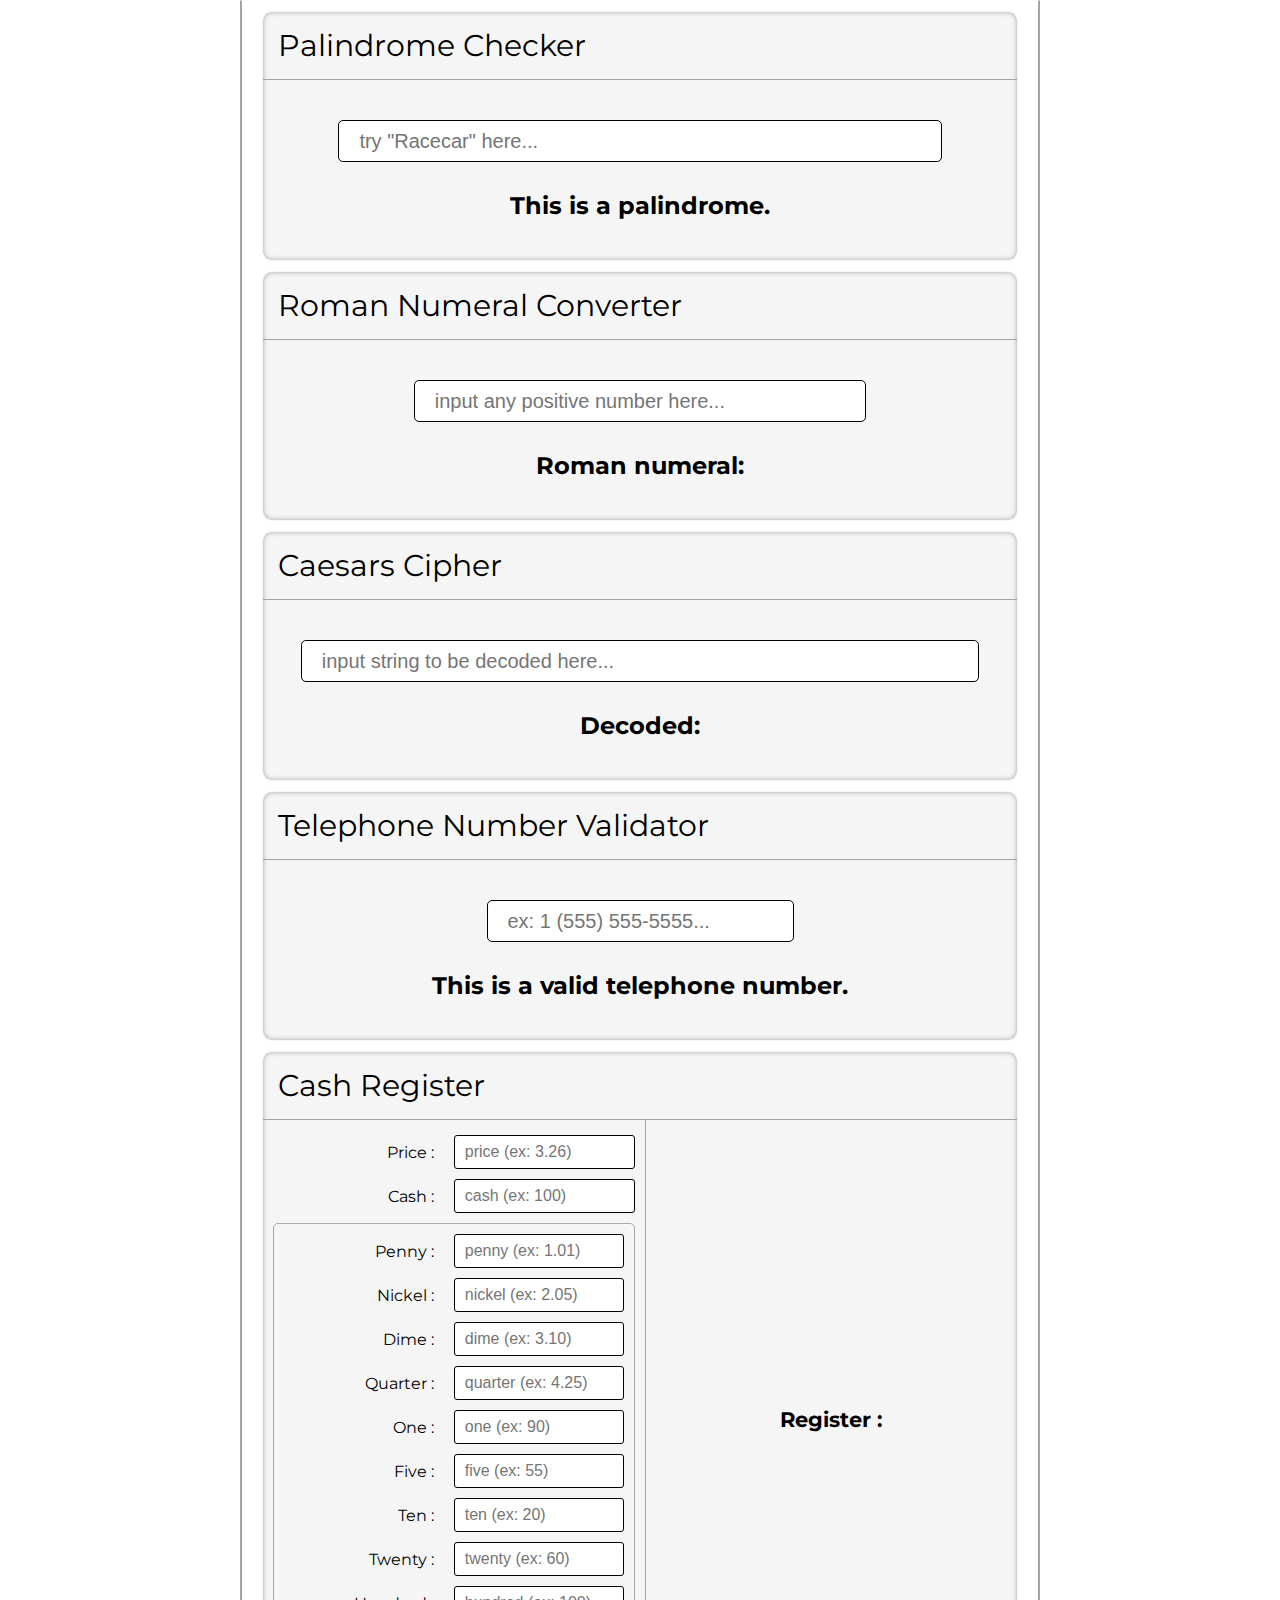
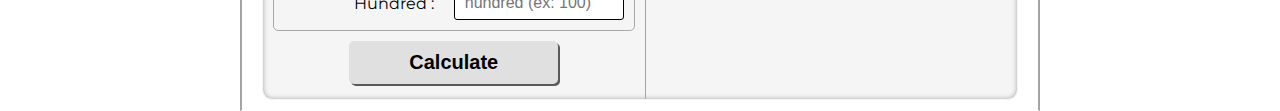
<file: JavaScriptAlgorithmsAndDataStructures/index.html>
<!DOCTYPE html>
<html>
<head>
	<title>JavaScript Algorithms and Data Structures Projects</title>
	<link rel="stylesheet" type="text/css" href="main.css">
</head>
<body>
	<div class="overlay"></div>
	<div class="main">
		<div class="project">
			<div class="project-title">Palindrome Checker</div>
			<div class="project-content">
				<input type="text" id="palindrome-input" placeholder="try &quot;Racecar&quot; here...">
				<div id="palindrome-output">This is <span></span> a palindrome.</div>
			</div>
		</div>
		<div class="project">
			<div class="project-title">Roman Numeral Converter</div>
			<div class="project-content">
				<input type="text" id="converter-input" placeholder="input any positive number here...">
				<div id="converter-output">Roman numeral: <span></span></div>
			</div>
		</div>
		<div class="project">
			<div class="project-title">Caesars Cipher</div>
			<div class="project-content">
				<input type="text" id="decoder-input" placeholder="input string to be decoded here...">
				<div id="decoder-output">Decoded: <span></span></div>
			</div>
		</div>
		<div class="project">
			<div class="project-title">Telephone Number Validator</div>
			<div class="project-content">
				<input type="text" id="validator-input" placeholder="ex: 1 (555) 555-5555...">
				<div id="validator-output">This is <span>a</span> valid telephone number.</div>
			</div>
		</div>
		<div class="project">
			<div class="project-title">Cash Register</div>
			<div id="cash-register">
				<div class="cash-register-inputGroup">
					<div class="cash-register-input">
						<label for="price-input">Price :</label>
						<input type="text" id="price-input" placeholder="price (ex: 3.26)">
					</div>
					<div class="cash-register-input">
						<label for="cash-input">Cash :</label>
						<input type="text" id="cash-input" placeholder="cash (ex: 100)">
					</div>
					<div class="cash-denomination">
						<div class="cash-register-input">
							<label for="penny-input">Penny :</label>
							<input type="text" id="penny-input" placeholder="penny (ex: 1.01)">
						</div>
						<div class="cash-register-input">
							<label for="nickel-input">Nickel :</label>
							<input type="text" id="nickel-input" placeholder="nickel (ex: 2.05)">
						</div>
						<div class="cash-register-input">
							<label for="dime-input">Dime :</label>
							<input type="text" id="dime-input" placeholder="dime (ex: 3.10)">
						</div>
						<div class="cash-register-input">
							<label for="quarter-input">Quarter :</label>
							<input type="text" id="quarter-input" placeholder="quarter (ex: 4.25)">
						</div>
						<div class="cash-register-input">
							<label for="one-input">One :</label>
							<input type="text" id="one-input" placeholder="one (ex: 90)">
						</div>
						<div class="cash-register-input">
							<label for="five-input">Five :</label>
							<input type="text" id="five-input" placeholder="five (ex: 55)">
						</div>
						<div class="cash-register-input">
							<label for="ten-input">Ten :</label>
							<input type="text" id="ten-input" placeholder="ten (ex: 20)">
						</div>
						<div class="cash-register-input">
							<label for="twenty-input">Twenty :</label>
							<input type="text" id="twenty-input" placeholder="twenty (ex: 60)">
						</div>
						<div class="cash-register-input">
							<label for="hundred-input">Hundred :</label>
							<input type="text" id="hundred-input" placeholder="hundred (ex: 100)">
						</div>
					</div>
					<div class="cash-register-input">
						<input type="button" id="extract-change" value="Calculate">
					</div>
				</div>
				<div class="cash-register-outputGroup">
					<div id="register-response">Register : <span></span></div>
					<div id="change"></div>
				</div>
			</div>
		</div>
	</div>
	<script type="text/javascript" src="main.js"></script>
</body>
</html>
</file>
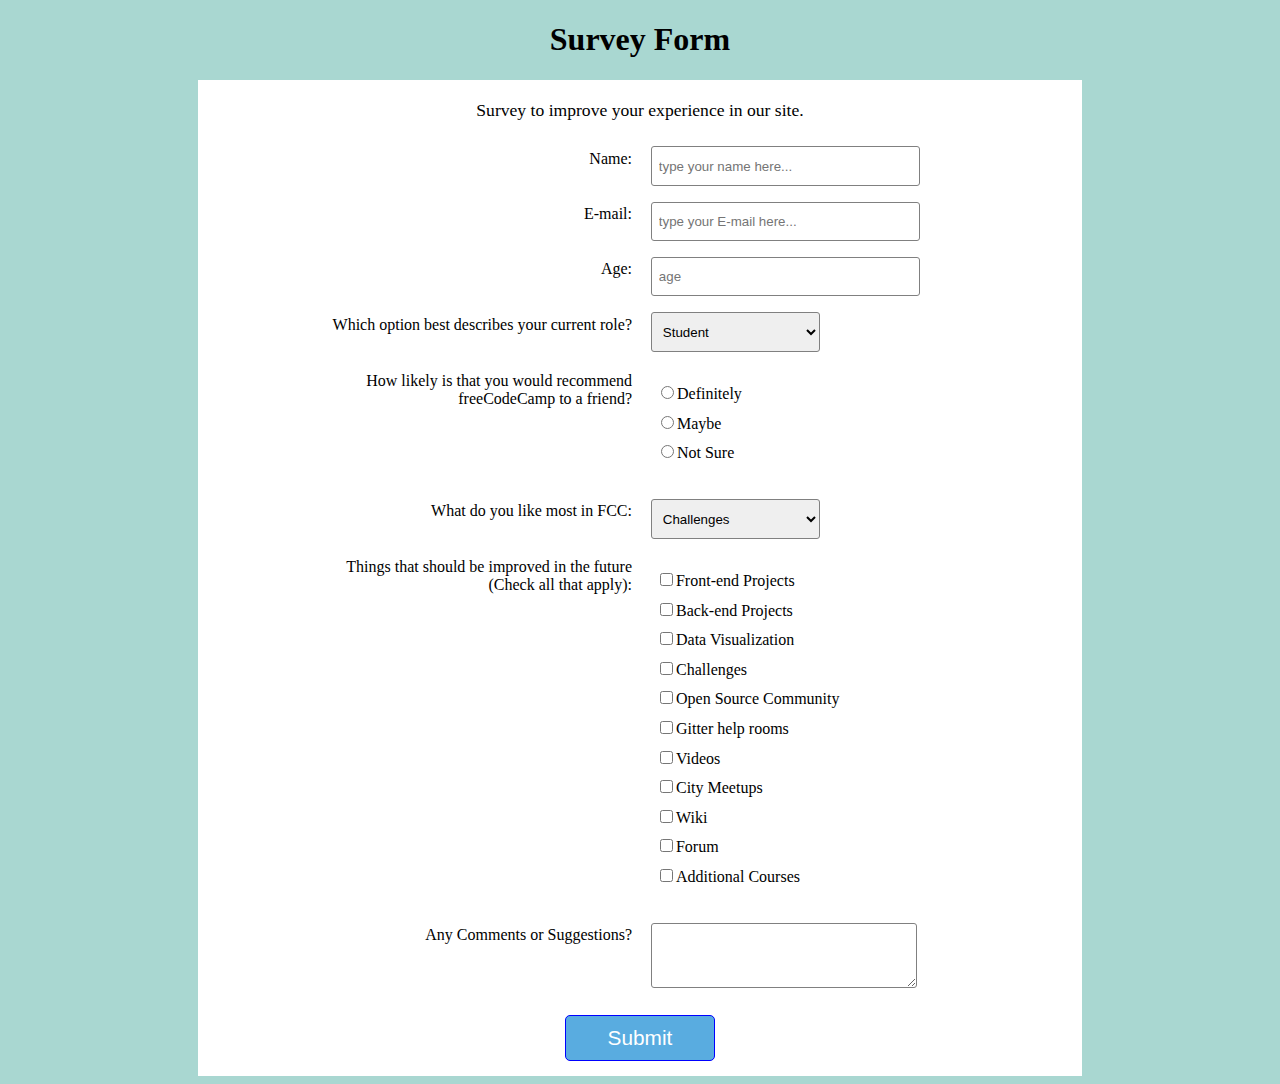
<file: SurveyForm/index.html>
<!doctype HTML>
<html>
<head>
	<title>Survey Form</title>
	<link rel="stylesheet" href="style.css"></link>
</head>
<body>
<h1 id="title">Survey Form</h1>
<div class="container">
<p id="description">Survey to improve your experience in our site.</p>
<form id="survey-form" action="#">
  <div class="row">
    <div class="left">
      <label for="name" id="name-label">Name: </label>
    </div>
    <div class="right">  
      <input type="text" id="name" placeholder="type your name here..." required/>
    </div>
  </div>
  <div class="row">
    <div class="left">
      <label for="email" id="email-label">E-mail: </label>  
    </div>
    <div class="right">
      <input type="email" id="email" placeholder="type your E-mail here..."  required/>  
    </div>
  </div>
  <div class="row">
    <div class="left">
      <label for="number" id="number-label">Age: </label>  
    </div>
    <div class="right">
      <input type="number" id="number" placeholder="age" min="1" max="125" required/>  
    </div>
  </div>
  <div class="row">
    <div class="left">
      <label for="dropdown">Which option best describes your current role? </label>  
    </div>
    <div class="right">
      <select id="dropdown">
        <option disabled value>Select an option</option>
        <option value="Student">Student</option>
        <option value="Full time job">Full time job</option>
        <option value="Full time learner">Full time learner</option>
        <option value="Prefer not to say">Prefer not to say</option>
        <option value="Other">Other</option>
      </select>  
    </div>
  </div>
  <div class="row">
    <div class="left">
      <label for="recommend">How likely is that you would recommend<br />freeCodeCamp to a friend? </label>  
    </div>
    <div class="right">
      <ul id="recommend">
        <li><label><input type="radio" name="option" value="Definitely">Definitely</label></li>
        <li><label><input type="radio" name="option" value="Maybe">Maybe</label></li>
        <li><label><input type="radio" name="option" value="Not Sure">Not Sure</label></li>
      </ul>
    </div>
  </div> 
  <div class="row">
    <div class="left">
      <label for="subjects">What do you like most in FCC:</label>  
    </div>
    <div class="right">
      <select id="subjects">
        <option disabled value>Select an option</option>
        <option value="Challenges">Challenges</option>
        <option value="Projects">Projects</option>
        <option value="Community">Community</option>
        <option value="Open Source">Open Source</option>
        <option value="Other">Other</option>
      </select>   
    </div>
  </div>
  <div class="row">
    <div class="left">
      <label for="checkboxes">Things that should be improved in the future<br/>(Check all that apply):</label>
    </div>
    <div class="right">
      <ul id="checkboxes">
        <li><input type="checkbox" value="Front-end Projects" />Front-end Projects</li>
        <li><input type="checkbox" value="Back-end Projects" />Back-end Projects</li>
        <li><input type="checkbox" value="Data Visualization" />Data Visualization</li>
        <li><input type="checkbox" value="Challenges" />Challenges</li>
        <li><input type="checkbox" value="Open Source Community" />Open Source Community</li>
        <li><input type="checkbox" value="Gitter help rooms" />Gitter help rooms</li>
        <li><input type="checkbox" value="Videos" />Videos</li>
        <li><input type="checkbox" value="City Meetups" />City Meetups</li>
        <li><input type="checkbox" value="Wiki" />Wiki</li>
        <li><input type="checkbox" value="Forum" />Forum</li>
        <li><input type="checkbox" value="Additional Courses" />Additional Courses</li>
      </ul>
    </div>
  </div>
  <div class="row">
    <div class="left">
      <label for="comment">Any Comments or Suggestions?</label>
    </div>
    <div class="right">
      <textarea id="comment"></textarea>
    </div>
  </div>
  <div class="row">
    <input type="submit" id="submit" value="Submit" />
  </div>
</form>
</div>
</body>
</html>
</file>
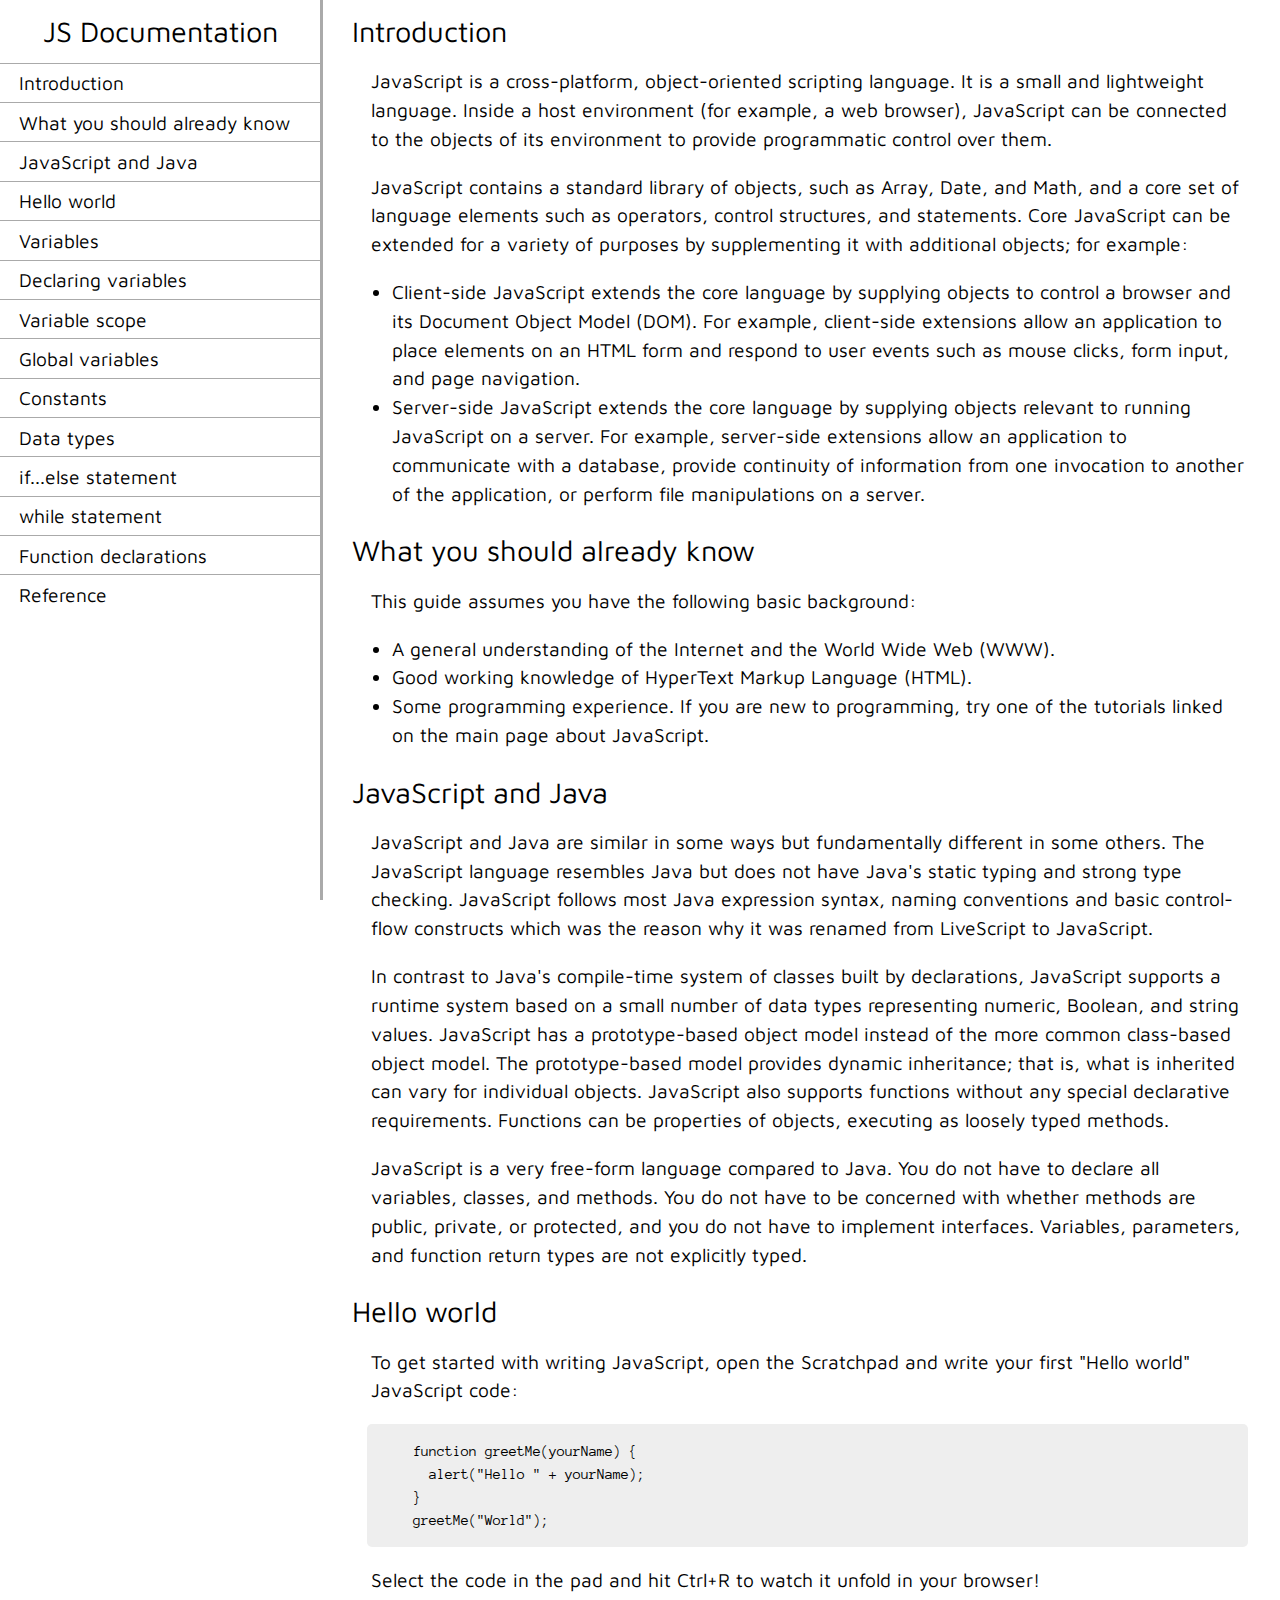
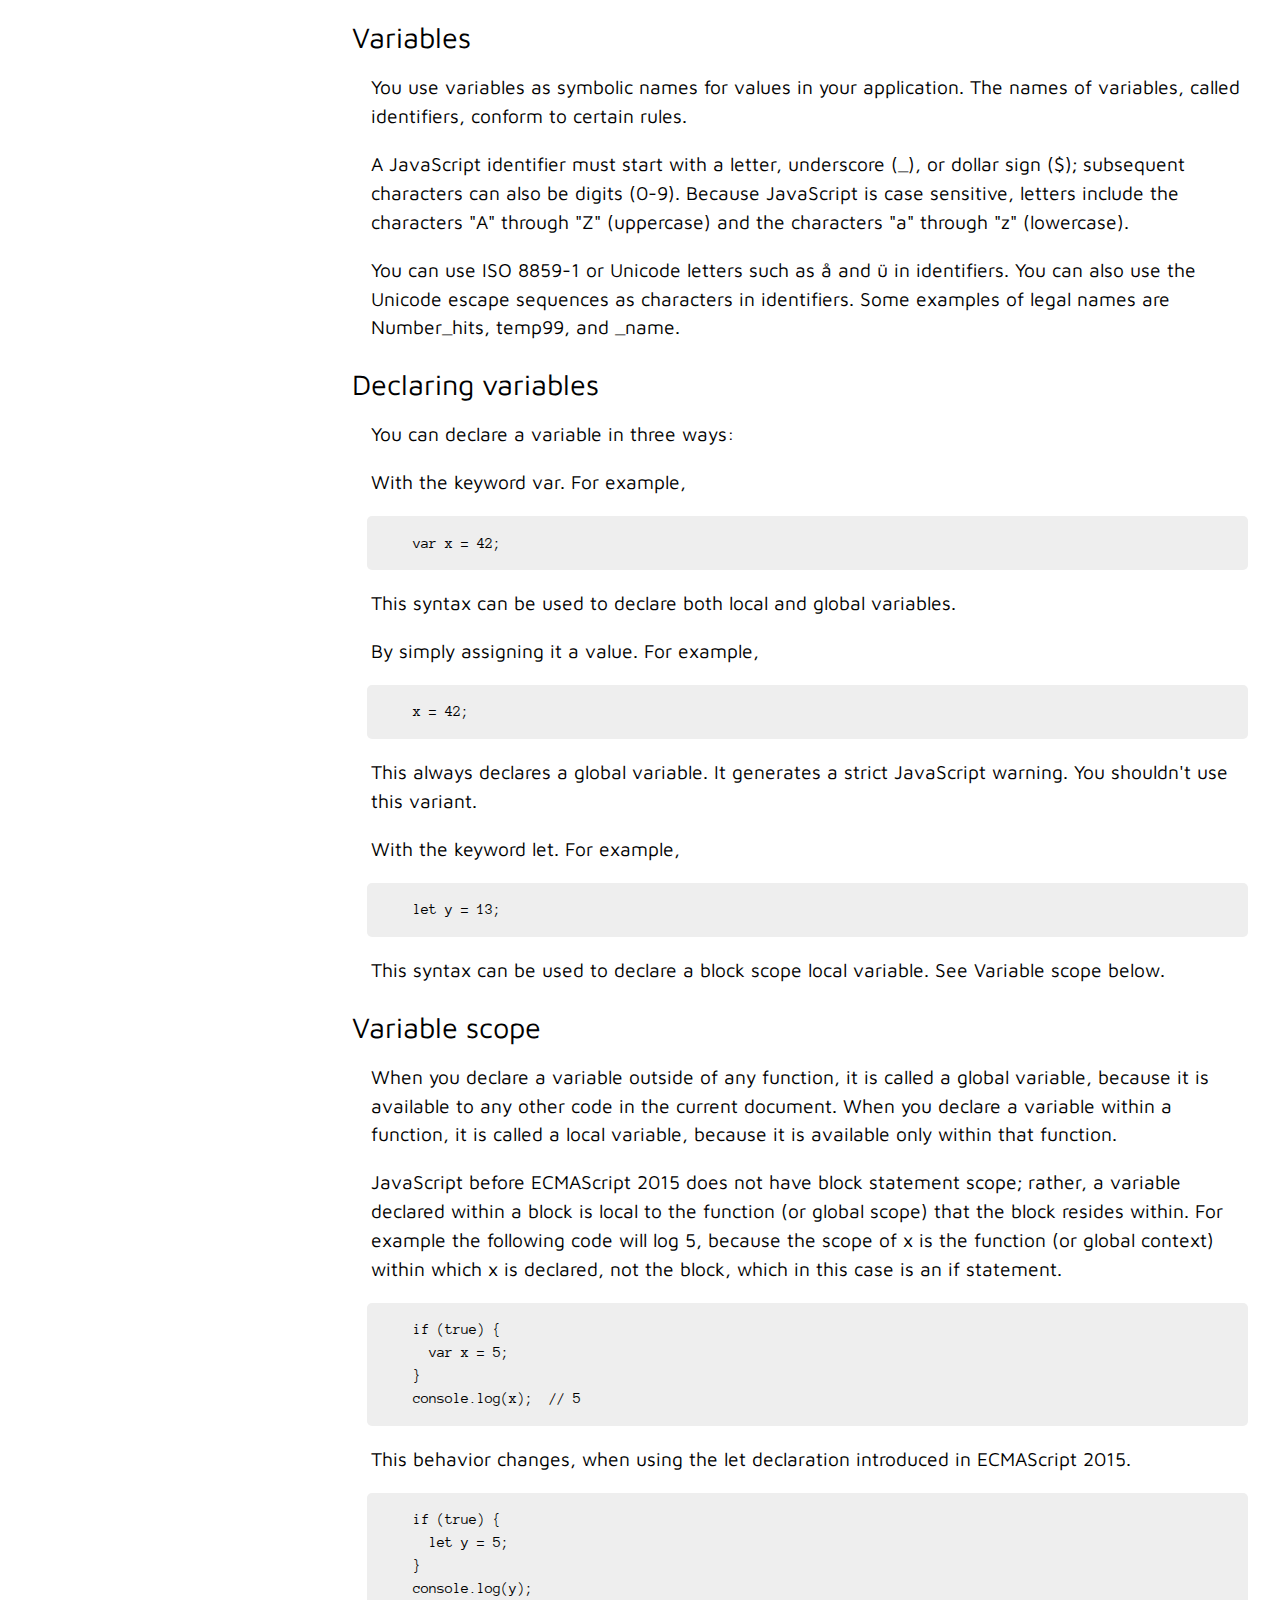
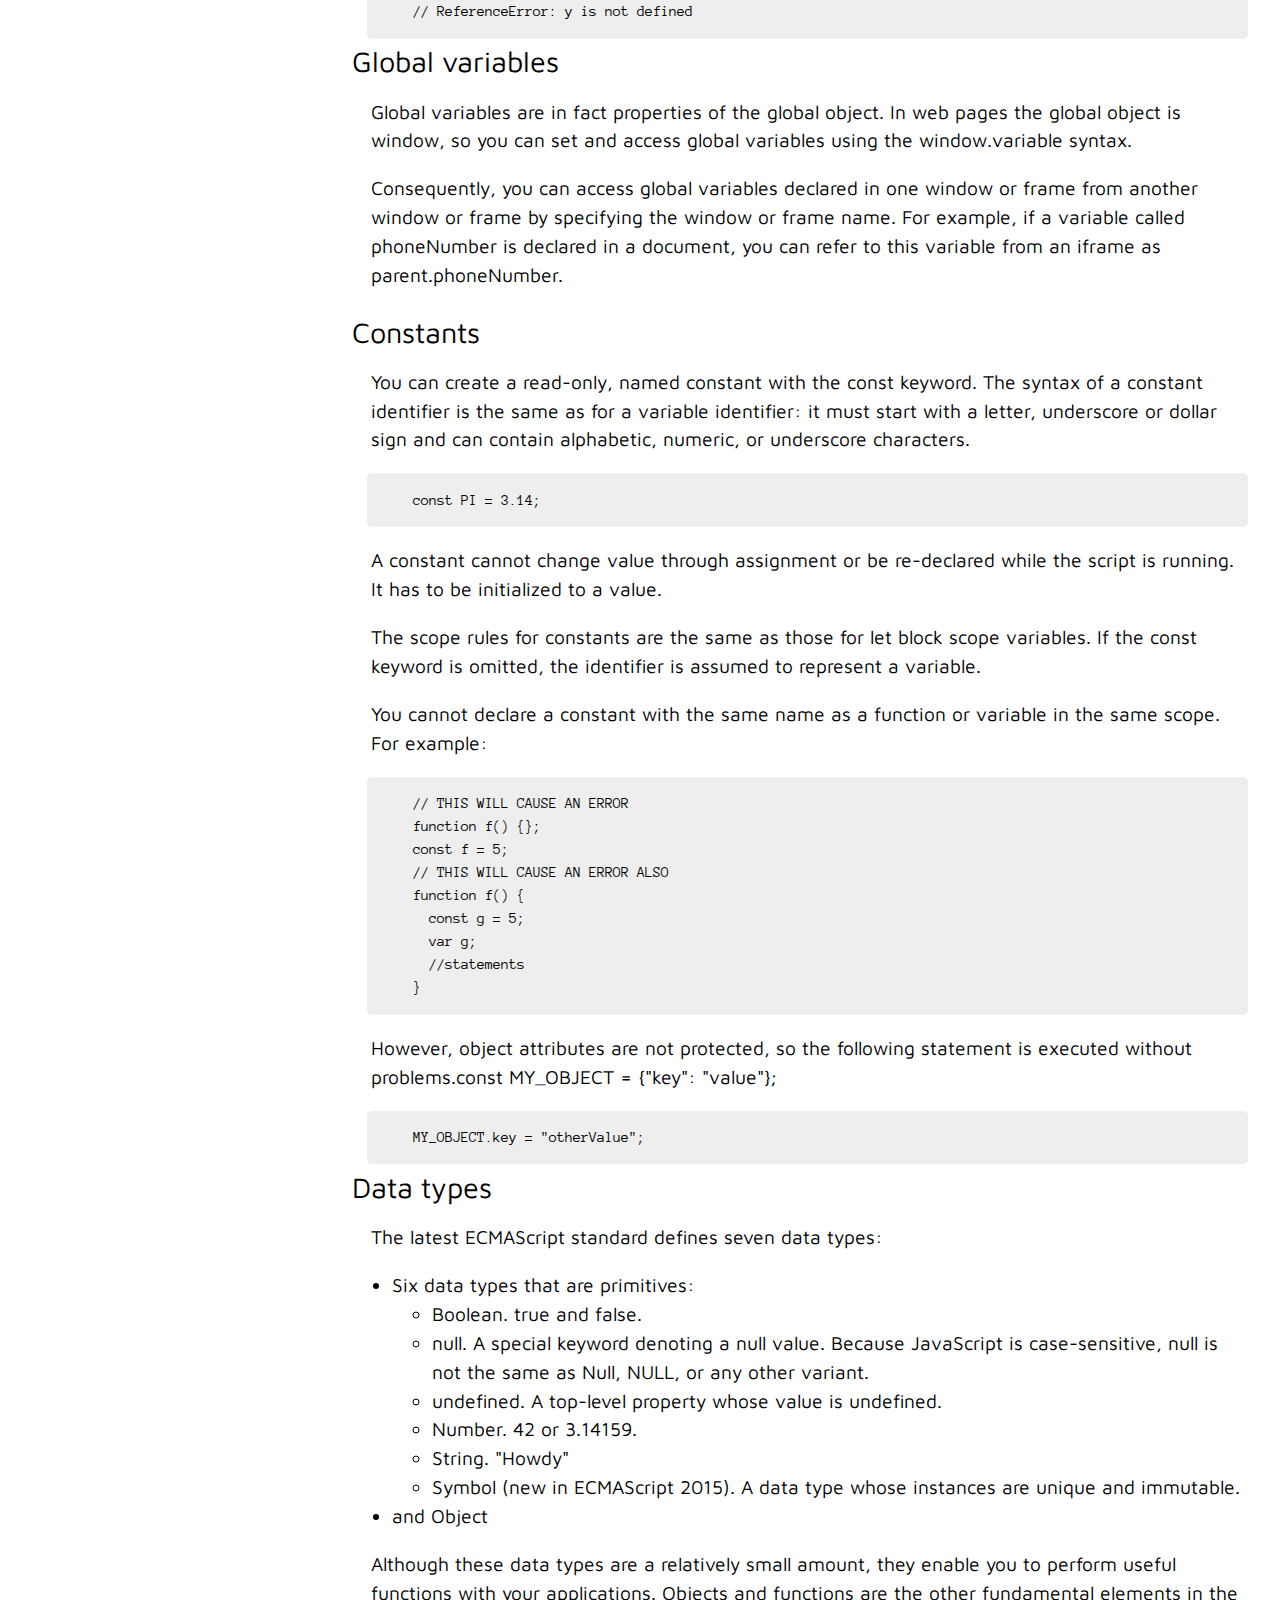
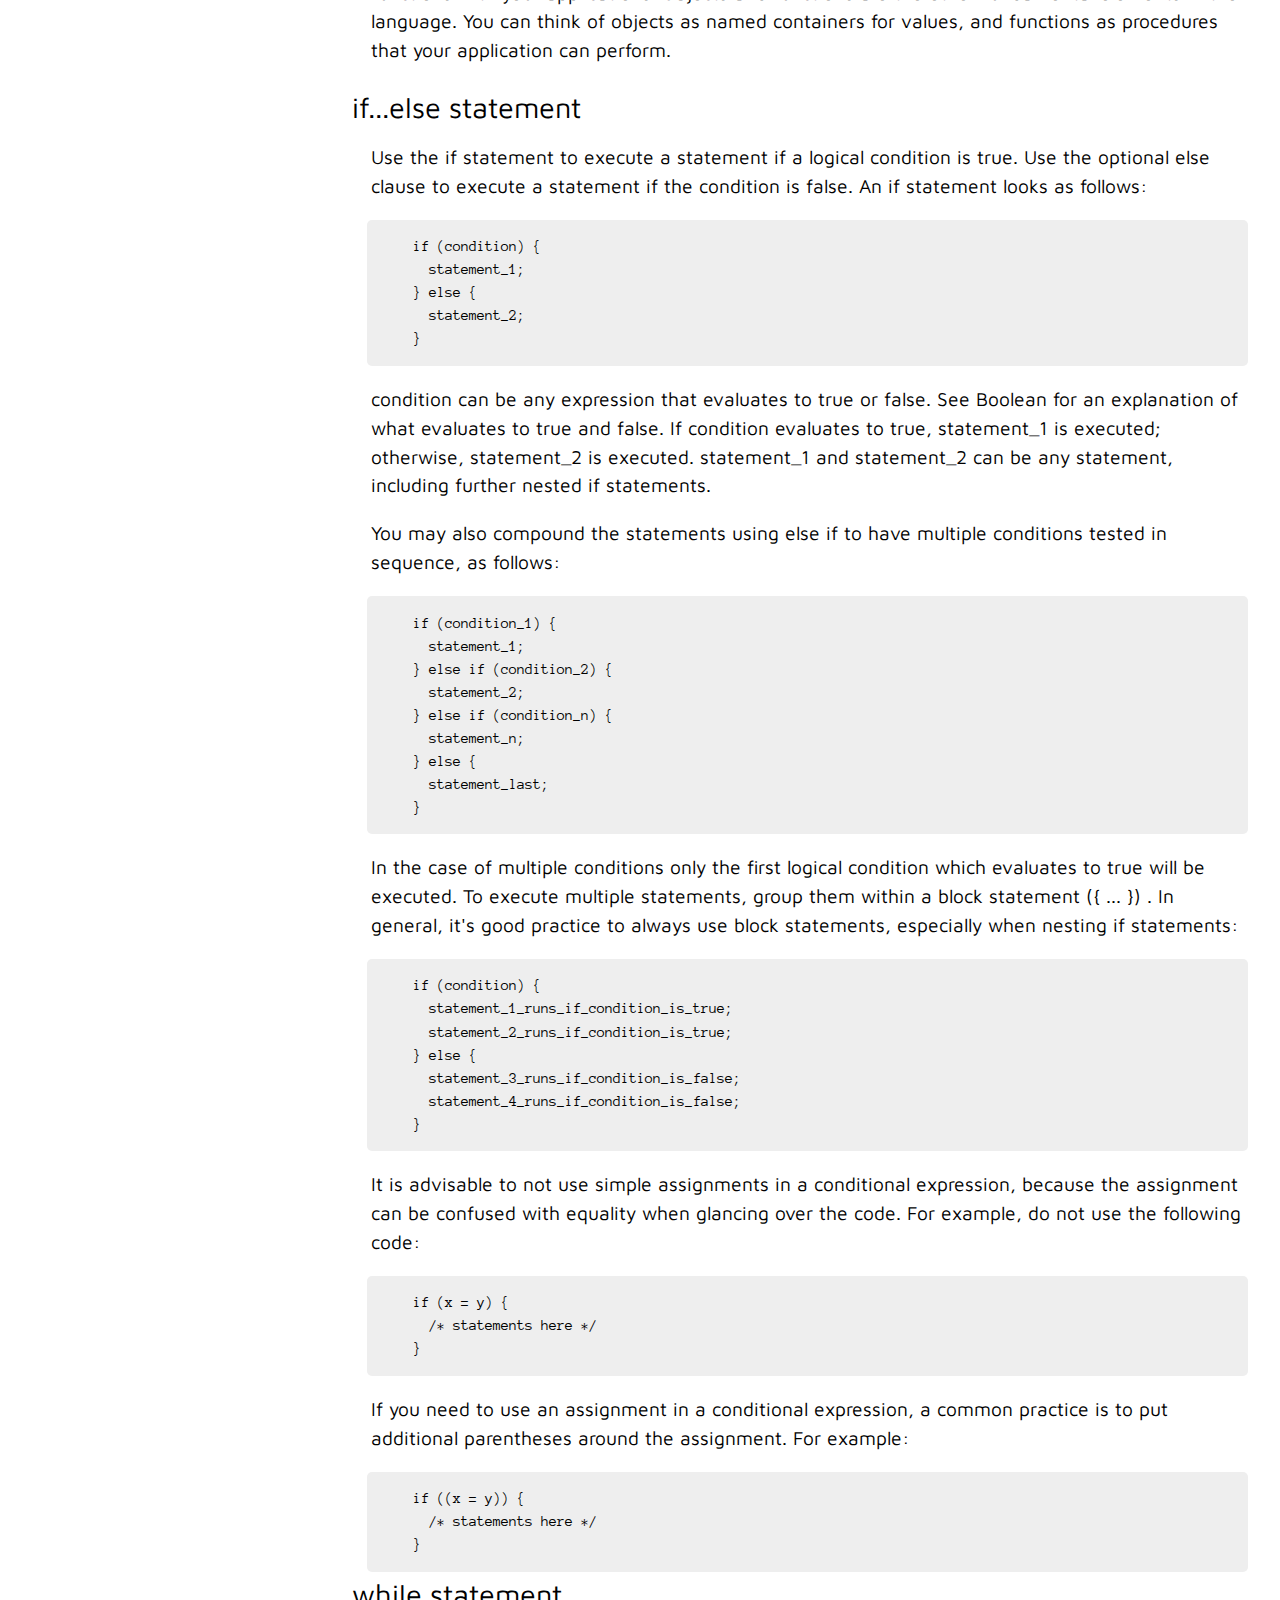
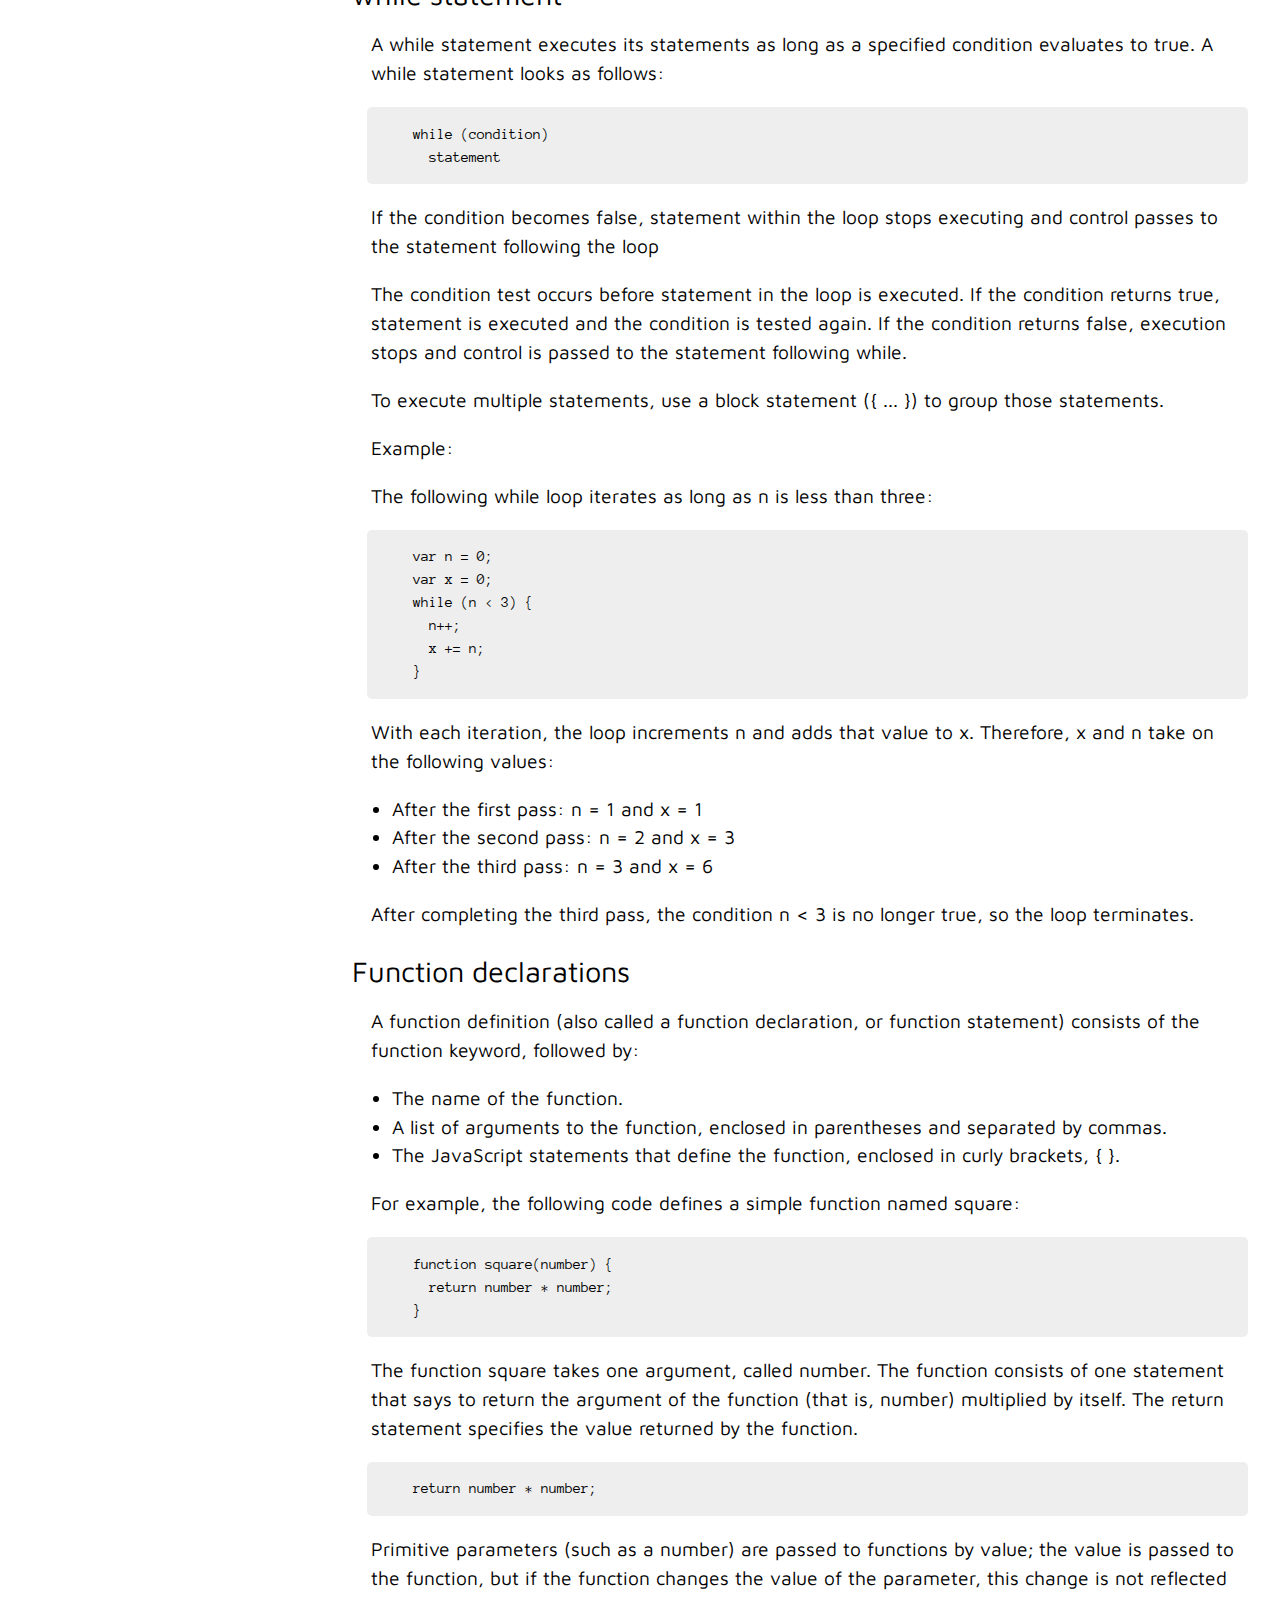
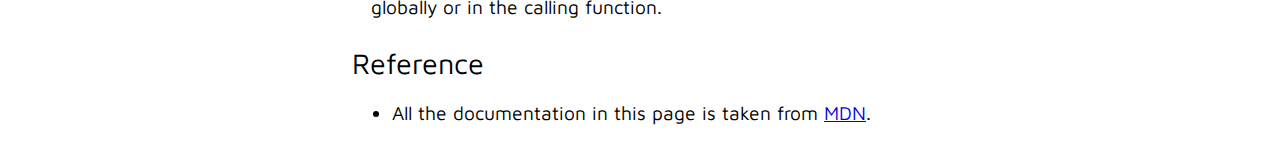
<file: TechnicalDocumentationPage/index.html>
<!doctype HTML>
<html>
<head>
	<title>Technical Documentation Page</title>
	<link rel="stylesheet" href="style.css"></link>
</head>
<body>
<nav id="navbar">
  <header>JS Documentation</header>
  <div id="menu">
  <a class="nav-link" href="#Introduction"><div>Introduction</div></a>
  <a class="nav-link" href="#What_you_should_already_know"><div>What you should already know</div></a>
  <a class="nav-link" href="#JavaScript_and_Java"><div>JavaScript and Java</div></a>
  <a class="nav-link" href="#Hello_world"><div>Hello world</div></a>
  <a class="nav-link" href="#Variables"><div>Variables</div></a>
  <a class="nav-link" href="#Declaring_variables"><div>Declaring variables</div></a>
  <a class="nav-link" href="#Variable_scope"><div>Variable scope</div></a>
  <a class="nav-link" href="#Global_variables"><div>Global variables</div></a>
  <a class="nav-link" href="#Constants"><div>Constants</div></a>
  <a class="nav-link" href="#Data_types"><div>Data types</div></a>
  <a class="nav-link" href="#if...else_statement"><div>if...else statement</div></a>
  <a class="nav-link" href="#while_statement"><div>while statement</div></a>
  <a class="nav-link" href="#Function_declarations"><div>Function declarations</div></a>
  <a class="nav-link" href="#Reference"><div>Reference</div></a>
  </div>
</nav>
<main id="main-doc">
  <section id="Introduction" class="main-section">
    <header>Introduction</header>
      <p>JavaScript is a cross-platform, object-oriented scripting language. It is a small and lightweight language. Inside a host environment (for example, a web browser), JavaScript can be connected to the objects of its environment to provide programmatic control over them.</p>
      <p>JavaScript contains a standard library of objects, such as Array, Date, and Math, and a core set of language elements such as operators, control structures, and statements. Core JavaScript can be extended for a variety of purposes by supplementing it with additional objects; for example:</p>
      <ul>
        <li>Client-side JavaScript extends the core language by supplying objects to control a browser and its Document Object Model (DOM). For example, client-side extensions allow an application to place elements on an HTML form and respond to user events such as mouse clicks, form input, and page navigation.</li>
        <li>Server-side JavaScript extends the core language by supplying objects relevant to running JavaScript on a server. For example, server-side extensions allow an application to communicate with a database, provide continuity of information from one invocation to another of the application, or perform file manipulations on a server.</li>
      </ul>
  </section>
  <section id="What_you_should_already_know" class="main-section">
    <header>What you should already know</header>
      <p>This guide assumes you have the following basic background:</p>
      <ul>
      <li>A general understanding of the Internet and the World Wide Web (WWW).</li>
      <li>Good working knowledge of HyperText Markup Language (HTML).</li>
      <li>Some programming experience. If you are new to programming, try one of the tutorials linked on the main page about JavaScript.</li>
      </ul>
  </section>
  <section id="JavaScript_and_Java" class="main-section">
    <header>JavaScript and Java</header>
      <p>JavaScript and Java are similar in some ways but fundamentally different in some others. The JavaScript language resembles Java but does not have Java's static typing and strong type checking. JavaScript follows most Java expression syntax, naming conventions and basic control-flow constructs which was the reason why it was renamed from LiveScript to JavaScript.</p>
      <p>In contrast to Java's compile-time system of classes built by declarations, JavaScript supports a runtime system based on a small number of data types representing numeric, Boolean, and string values. JavaScript has a prototype-based object model instead of the more common class-based object model. The prototype-based model provides dynamic inheritance; that is, what is inherited can vary for individual objects. JavaScript also supports functions without any special declarative requirements. Functions can be properties of objects, executing as loosely typed methods.</p>
      <p>JavaScript is a very free-form language compared to Java. You do not have to declare all variables, classes, and methods. You do not have to be concerned with whether methods are public, private, or protected, and you do not have to implement interfaces. Variables, parameters, and function return types are not explicitly typed.</p>
  </section>
  <section id="Hello_world" class="main-section">
    <header>Hello world</header>
      <p>To get started with writing JavaScript, open the Scratchpad and write your first "Hello world" JavaScript code:</p>
<code>function greetMe(yourName) {
  alert("Hello " + yourName);
}
greetMe("World");
</code>
    <p>Select the code in the pad and hit Ctrl+R to watch it unfold in your browser!</p>
  </section>
  <section id="Variables" class="main-section">
    <header>Variables</header>
    <p>You use variables as symbolic names for values in your application. The names of variables, called identifiers, conform to certain rules.</p>
    <p>A JavaScript identifier must start with a letter, underscore (_), or dollar sign ($); subsequent characters can also be digits (0-9). Because JavaScript is case sensitive, letters include the characters "A" through "Z" (uppercase) and the characters "a" through "z" (lowercase).</p>
    <p>You can use ISO 8859-1 or Unicode letters such as å and ü in identifiers. You can also use the Unicode escape sequences as characters in identifiers. Some examples of legal names are Number_hits, temp99, and _name.</p>
  </section>
  <section id="Declaring_variables" class="main-section">
    <header>Declaring variables</header>
    <p>You can declare a variable in three ways:</p>
    <p>With the keyword var. For example,</p>
    <code>var x = 42;</code>
    <p>This syntax can be used to declare both local and global variables.</p>
    <p>By simply assigning it a value. For example,</p>
    <code>x = 42;</code>
    <p>This always declares a global variable. It generates a strict JavaScript warning. You shouldn't use this variant.</p>
    <p>With the keyword let. For example,</p>
    <code>let y = 13;</code>
    <p>This syntax can be used to declare a block scope local variable. See Variable scope below.</p>
  </section>
  <section id="Variable_scope" class="main-section">
    <header>Variable scope</header>
    <p>When you declare a variable outside of any function, it is called a global variable, because it is available to any other code in the current document. When you declare a variable within a function, it is called a local variable, because it is available only within that function.</p>
    <p>JavaScript before ECMAScript 2015 does not have block statement scope; rather, a variable declared within a block is local to the function (or global scope) that the block resides within. For example the following code will log 5, because the scope of x is the function (or global context) within which x is declared, not the block, which in this case is an if statement.</p>
<code>if (true) {
  var x = 5;
}
console.log(x);  // 5</code>
    <p>This behavior changes, when using the let declaration introduced in ECMAScript 2015.</p>
    <code>if (true) {
  let y = 5;
}
console.log(y);  
// ReferenceError: y is not defined</code>
  </section>
  <section id="Global_variables" class="main-section">
    <header>Global variables</header>
    <p>Global variables are in fact properties of the global object. In web pages the global object is window, so you can set and access global variables using the window.variable syntax.</p>
    <p>Consequently, you can access global variables declared in one window or frame from another window or frame by specifying the window or frame name. For example, if a variable called phoneNumber is declared in a document, you can refer to this variable from an iframe as parent.phoneNumber.</p>
  </section>
  <section id="Constants" class="main-section">
    <header>Constants</header>
    <p>You can create a read-only, named constant with the const keyword. The syntax of a constant identifier is the same as for a variable identifier: it must start with a letter, underscore or dollar sign and can contain alphabetic, numeric, or underscore characters.</p>
    <code>const PI = 3.14;</code>
    <p>A constant cannot change value through assignment or be re-declared while the script is running. It has to be initialized to a value.</p>
    <p>The scope rules for constants are the same as those for let block scope variables. If the const keyword is omitted, the identifier is assumed to represent a variable.</p>
    <p>You cannot declare a constant with the same name as a function or variable in the same scope. For example:</p>
    <code>// THIS WILL CAUSE AN ERROR
function f() {};
const f = 5;
// THIS WILL CAUSE AN ERROR ALSO
function f() {
  const g = 5;
  var g;
  //statements
}</code>
    <p>However, object attributes are not protected, so the following statement is executed without problems.const MY_OBJECT = {"key": "value"};</p>
    <code>MY_OBJECT.key = "otherValue";</code>
  </section>
  <section id="Data_types" class="main-section">
    <header>Data types</header>
    <p>The latest ECMAScript standard defines seven data types:</p>
    <ul>
      <li>Six data types that are primitives:</li>
        <ul>
          <li>Boolean. true and false.</li>
          <li>null. A special keyword denoting a null value. Because JavaScript is case-sensitive, null is not the same as Null, NULL, or any other variant.</li>
          <li>undefined. A top-level property whose value is undefined.</li>
          <li>Number. 42 or 3.14159.</li>
          <li>String. "Howdy"</li>
          <li>Symbol (new in ECMAScript 2015). A data type whose instances are unique and immutable.</li>
        </ul>
      <li>and Object</li>
    </ul>
    <p>Although these data types are a relatively small amount, they enable you to perform useful functions with your applications. Objects and functions are the other fundamental elements in the language. You can think of objects as named containers for values, and functions as procedures that your application can perform.</p>
  </section>
  <section id="if...else_statement" class="main-section">
    <header>if...else statement</header>
    <p>Use the if statement to execute a statement if a logical condition is true. Use the optional else clause to execute a statement if the condition is false. An if statement looks as follows:</p>
    <code>if (condition) {
  statement_1;
} else {
  statement_2;
}</code>
    <p>condition can be any expression that evaluates to true or false. See Boolean for an explanation of what evaluates to true and false. If condition evaluates to true, statement_1 is executed; otherwise, statement_2 is executed. statement_1 and statement_2 can be any statement, including further nested if statements.</p>
    <p>You may also compound the statements using else if to have multiple conditions tested in sequence, as follows:</p>
    <code>if (condition_1) {
  statement_1;
} else if (condition_2) {
  statement_2;
} else if (condition_n) {
  statement_n;
} else {
  statement_last;
} </code>
    <p>In the case of multiple conditions only the first logical condition which evaluates to true will be executed. To execute multiple statements, group them within a block statement ({ ... }) . In general, it's good practice to always use block statements, especially when nesting if statements:</p>
    <code>if (condition) {
  statement_1_runs_if_condition_is_true;
  statement_2_runs_if_condition_is_true;
} else {
  statement_3_runs_if_condition_is_false;
  statement_4_runs_if_condition_is_false;
}</code>
    <p>It is advisable to not use simple assignments in a conditional expression, because the assignment can be confused with equality when glancing over the code. For example, do not use the following code:</p>
    <code>if (x = y) {
  /* statements here */
}</code>
    <p>If you need to use an assignment in a conditional expression, a common practice is to put additional parentheses around the assignment. For example:</p>
    <code>if ((x = y)) {
  /* statements here */
}</code>
  </section>
  <section id="while_statement" class="main-section">
    <header>while statement</header>
    <p>A while statement executes its statements as long as a specified condition evaluates to true. A while statement looks as follows:</p>
    <code>while (condition)
  statement</code>
    <p>If the condition becomes false, statement within the loop stops executing and control passes to the statement following the loop</p>
    <p>The condition test occurs before statement in the loop is executed. If the condition returns true, statement is executed and the condition is tested again. If the condition returns false, execution stops and control is passed to the statement following while.</p>
    <p>To execute multiple statements, use a block statement ({ ... }) to group those statements.</p>
    <p>Example:</p>
    <p>The following while loop iterates as long as n is less than three:</p>    
    <code>var n = 0;
var x = 0;
while (n < 3) {
  n++;
  x += n;
}</code>
    <p>With each iteration, the loop increments n and adds that value to x. Therefore, x and n take on the following values:</p>
    <ul>
    <li>After the first pass: n = 1 and x = 1</li>
    <li>After the second pass: n = 2 and x = 3</li>
    <li>After the third pass: n = 3 and x = 6</li>
    </ul>
    <p>After completing the third pass, the condition n < 3 is no longer true, so the loop terminates.</p>
  </section>
  <section id="Function_declarations" class="main-section">
    <header>Function declarations</header>
    <p>A function definition (also called a function declaration, or function statement) consists of the function keyword, followed by:</p>
    <ul>
      <li>The name of the function.</li>
      <li>A list of arguments to the function, enclosed in parentheses and separated by commas.</li>
      <li>The JavaScript statements that define the function, enclosed in curly brackets, { }.</li>
    </ul>
    <p>For example, the following code defines a simple function named square:</p>
    <code>function square(number) {
  return number * number;
}</code>
    <p>The function square takes one argument, called number. The function consists of one statement that says to return the argument of the function (that is, number) multiplied by itself. The return statement specifies the value returned by the function.</p>
    <code>return number * number;</code>
    <p>Primitive parameters (such as a number) are passed to functions by value; the value is passed to the function, but if the function changes the value of the parameter, this change is not reflected globally or in the calling function.</p>
  </section>
  <section id="Reference" class="main-section">
    <header>Reference</header>
    <ul>
      <li>All the documentation in this page is taken from <a href="https://developer.mozilla.org/en-US/docs/Web/JavaScript/Guide" target="_blank">MDN</a>.</li>
    </ul>
  </section>
</main>
</body>
</html>
</file>
<file: JavaScriptAlgorithmsAndDataStructures/main.css>
@import url('https://fonts.googleapis.com/css?family=Montserrat');

*{
	box-sizing: border-box;
	padding: 0;
	margin: 0;
}
body{
	font-family: Montserrat;
	font-size: 20px;
}

.overlay{
	background: black;
	background: url(https://raw.githubusercontent.com/msforbes09/FCC-Project/master/JavaScriptAlgorithmsAndDataStructures/code.jpg) no-repeat center center fixed;
	background-size: cover;
	position: fixed;
	top: 0;
	width: 100%;
	height: 100vh;
	filter: blur(2px);
}
.main{
	border: 1px solid white;
	border-left: 2px solid #a5a5a5;
	border-right: 2px solid #a5a5a5;
	position: relative;
	display: block;
	width: 800px;
	margin: auto;
	background-color: #ffffff;
	/*padding: 10px 20px 10px 20px;*/
}
.project{
	border: 1px solid #f5f5f5;
	border-radius: 10px;
	width: auto;
	background-color: #f5f5f5;
	box-shadow: inset 0 0 5px #a5a5a5;
	margin: 10px 20px 10px 20px;
	position: relative;
}
.project-title{
	font-size: 1.5em;
	border-bottom: 1px solid #a5a5a5;
	padding: 15px;
}
.project-content{
	padding: 40px 0 30px 0;
}
input[type="text"]{
	display: block;
	font-size: 1em;
	line-height: 2em;
	padding: 0 20px 0 20px;
	border: 1px solid black;
	color: black;
	border-radius: 5px;
	margin: auto;
	outline: none;
}
input[type="text"]:focus{
	background-color: #fffd00;
}
#palindrome-input{
	width: 80%;
}
#converter-input{
	width: 60%;
}
#decoder-input{
	width: 90%;
}
#palindrome-output,
#converter-output,
#decoder-output,
#validator-output{
	line-height: 2em;
	font-size: 1.2em;
	text-align: center;
	font-weight: bold;
	padding-top: 20px;
	max-width: 90%;
	word-wrap: break-word;
	margin: auto;
}
#cash-register{
	display: flex;
}
.cash-register-inputGroup,
.cash-register-outputGroup{
	flex: 1;
	display: flex;
	flex-direction: column;
}
.cash-register-inputGroup{
	border-right: 1px solid #a5a5a5;
	padding: 10px 5px 10px 5px;
}
.cash-register-outputGroup{
	justify-content: center;
}
.cash-register-input{
	display: flex;
	padding: 5px;
	justify-content: center;
}	
.cash-register-input [type="text"]{
	display: block;
	font-size: 0.8em;
	line-height: 2em;
	border-radius: 3px;
	max-width: 50%;
	padding: 0 10px 0 10px;
	flex: 1;
}
.cash-register-input label{
	font-size: 0.8em;
	max-width: 50%;
	flex: 1;
	margin: auto;
	text-align: right;
	padding-right: 20px; 
}
.cash-denomination{
	margin: 5px;
	padding: 5px;
	border: 1px solid #a9a9a9;
	border-radius: 5px;
}
#extract-change{
	outline: 0;
	padding: 10px 60px 10px 60px;
	font-size: 1em;
	border: 0;
	box-shadow: 2px 2px #5a5a5a;
	border-radius: 5px;
	font-weight: bold;
	background-color: #e0e0e0;
}
#extract-change:active{
	background-color: #d0d0d0;
	box-shadow: 0.5px 0.5px #5a5a5a;
}
#register-response{
	line-height: 2em;
	font-size: 1.05em;
	text-align: center;
	font-weight: bold;
	padding-top: 20px;
}
.change-list{
	line-height: 2em;
	font-size: 0.9em;
	text-align: center;
}
.change-list span{
	font-weight: bold;
}
</file>
<file: SurveyForm/style.css>
body {
  font-family: century gothic;
  font-size: 10px;
  background-color: #a9d7d1;
}

.container {
    width: 100%;
    display: block;
    margin: auto;
    background-color: white;
  }
.row {
  display: flex;
}

ul {
  list-style-type: none;
}
li {
  padding: 0.3em;
}

.left,
.right {
  width: 50%;
  margin: 0.5em;
  padding: auto;
}

.left {
  padding: 0.2em;
  text-align: right;
}
#name,
#email,
#number{
  height: 1.8em;
  width: 90%;
  border-radius: 3px;
  border: 1px solid gray;
  padding: 0.5em;
}

select{
  height: 3em;
  width: 40%;
  border-radius:3px;
  border: 1px solid gray;
  padding: 0.5em;
}

textarea{
  height: 4em;
  width: 60%;
  border-radius:3px;
  border: 1px solid gray;
  padding: 5px;
}

#recommend,
#checkboxes{
  margin-top: 10px;
  margin-left: -40px;
}

#submit {
  display: block;
  margin: auto;
  margin-top: 15px;
  margin-bottom: 15px;
  font-size: 1.3em;
  padding: 10px;
  width: 150px;
  background-color: #59ace0;
  color: white;
  border: 1px solid blue;
  border-radius: 5px;
}
p{
  text-align: center;
  padding-top: 20px;
  font-size: 1.1em;
}
h1 {
  text-align: center;
}

@media (min-width: 1200px) {
  .container {
    width: 70%;
  }
  body {
    font-size: 16px;
   }
  #name,
  #email,
  #number{
    height: 1.8em;
    width: 60%;
    border-radius: 3px;
    border: 1px solid gray;
    padding: 0.5em;
  }
}
</file>
<file: TechnicalDocumentationPage/style.css>
@import 'https://fonts.googleapis.com/css?family=Maven Pro';
@import 'https://fonts.googleapis.com/css?family=Anonymous Pro';
html{
  scroll-behavior: smooth; 
}
body {
  font-family: 'Maven Pro', century gothic;
  font-size: 12px;
}
#navbar {
  position: absolute;
  left: 0;
  right: 0;
  top: 0;
  background-color: #fff;
  z-index: 1;
  margin: 0;
}
#menu {
  min-width: 320px;
  height: 198px;
  overflow-y: scroll;
  overflow-x: auto;
  border-top: 1px solid #555;
  border-bottom: 1px solid #555;
}
.nav-link {
  text-decoration: none;
  color: black;
  font-size: 0.8em;
}
.nav-link div {
  border-top: 1px solid #aaa;
  padding: 0.4em;
  padding-left: 1em;
}
#navbar header {
  font-size: 1.2em;
  text-align: center;
  padding: 0.5em;_
}
#main-doc {
  position: relative;
  margin-top: 240px;
}
#main-doc header {
  padding-top: 0.2em;
  font-size: 1.5em;
}
#main-doc section {
  font-size: 0.8em;
}
#main-doc p {
  margin-left: 1em;
  line-height: 1.5em;
}
#main-doc li {
  line-height: 1.5em;
}
#main-doc code{
  display: block;
  white-space: pre;
  font-family: 'Anonymous Pro', monospace;
  font-size: 0.8em;
  border-radius: 5px;
  background-color: #eee;
  padding: 1em;
  line-height: 1.5em;
  margin-left: 1em;
  padding-left: 3em;
}

@media (min-width: 815px){
  body {
    font-size: 24px;
  }
  #navbar {
    position: fixed;
    width: 320px;
    margin: 0;
    height: 100%;
    border-right: 3px solid #aaa;
  }
  #menu {
    border: 0;
    height: 100%;
    overflow-y: auto;
    overflow-x: hidden;
  }
  #main-doc {
    margin: 0;
    margin-left: 320px;
    padding: 0 1em 0 1em;
  }
}
</file>
